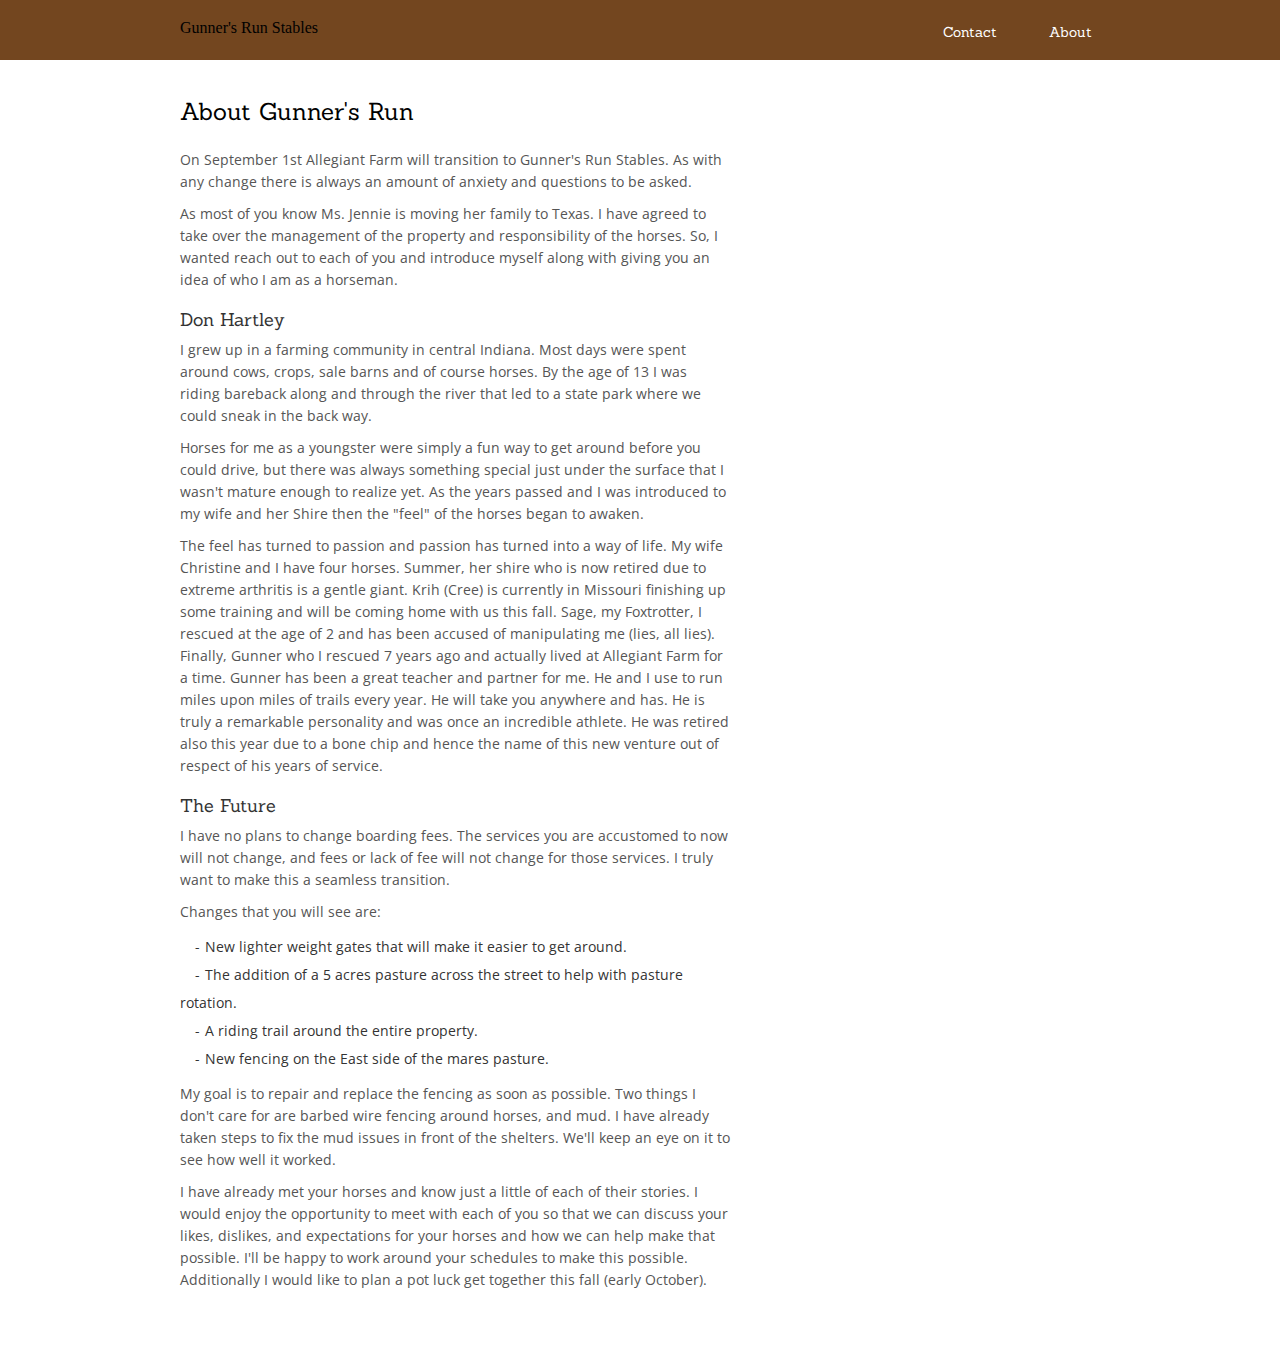
<file: index.html>
<!DOCTYPE html>
<html>
<head>
	<title>Gunner's Run</title>
	<link rel="stylesheet" type="text/css" href="style.css">
	<link href='http://fonts.googleapis.com/css?family=Open+Sans:400italic,600italic,400,600|Sanchez:400italic,400' rel='stylesheet' type='text/css'>
</head>

<body>
	<div class="header">
		<div class="header-contain">
			<div class="logo">Gunner's Run Stables</div>
			<ul class="nav-links">
				<li>Contact</li>
				<li>About</li>
			</ul>
		</div>
	</div>
	<div class="content-container">
		<div class="content">
			<h1>About Gunner's Run</h1>
			<p>On September 1st Allegiant Farm will transition to Gunner's Run Stables. As with any change there is always an amount of anxiety and questions to be asked.</p>
			<p>As most of you know Ms. Jennie is moving her family to Texas. I have agreed to take over the management of the property and responsibility of the horses. So, I wanted reach out to each of you and introduce myself along with giving you an idea of who I am as a horseman.</p>
			<h2>Don Hartley</h2>
			<p>I grew up in a farming community in central Indiana. Most days were spent around cows, crops, sale barns and of course horses. By the age of 13 I was riding bareback along and through the river that led to a state park where we could sneak in the back way.</p>
			<p>Horses for me as a youngster were simply a fun way to get around before you could drive, but there was always something special just under the surface that I wasn't mature enough to realize yet. As the years passed and I was introduced to my wife and her Shire then the "feel" of the horses began to awaken.</p>
			<p>The feel has turned to passion and passion has turned into a way of life. My wife Christine and I have four horses. Summer, her shire who is now retired due to extreme arthritis is a gentle giant. Krih (Cree) is currently in Missouri finishing up some training and will be coming home with us this fall. Sage, my Foxtrotter, I rescued at the age of 2 and has been accused of manipulating me (lies, all lies). Finally, Gunner who I rescued 7 years ago and actually lived at Allegiant Farm for a time. Gunner has been a great teacher and partner for me. He and I use to run miles upon miles of trails every year. He will take you anywhere and has. He is truly a remarkable personality and was once an incredible athlete. He was retired also this year due to a bone chip and hence the name of this new venture out of respect of his years of service.</p>
			<h2>The Future</h2>
			<p>I have no plans to change boarding fees. The services you are accustomed to now will not change, and fees or lack of fee will not change for those services. I truly want to make this a seamless transition.</p>
			<p>Changes that you will see are:</p>
			<ul class="text-ul">
				<li>New lighter weight gates that will make it easier to get around.</li>
				<li>The addition of a 5 acres pasture across the street to help with pasture rotation.</li>
				<li>A riding trail around the entire property.</li>
				<li>New fencing on the East side of the mares pasture.</li>
			</ul>
			<p>My goal is to repair and replace the fencing as soon as possible. Two things I don't care for are barbed wire fencing around horses, and mud. I have already taken steps to fix the mud issues in front of the shelters. We'll keep an eye on it to see how well it worked.</p>
			<p>I have already met your horses and know just a little of each of their stories. I would enjoy the opportunity to meet with each of you so that we can discuss your likes, dislikes, and expectations for your horses and how we can help make that possible. I'll be happy to work around your schedules to make this possible. Additionally I would like to plan a pot luck get together this fall (early October).</p>
		</div>
	</div>
</body>
</html>
</file>
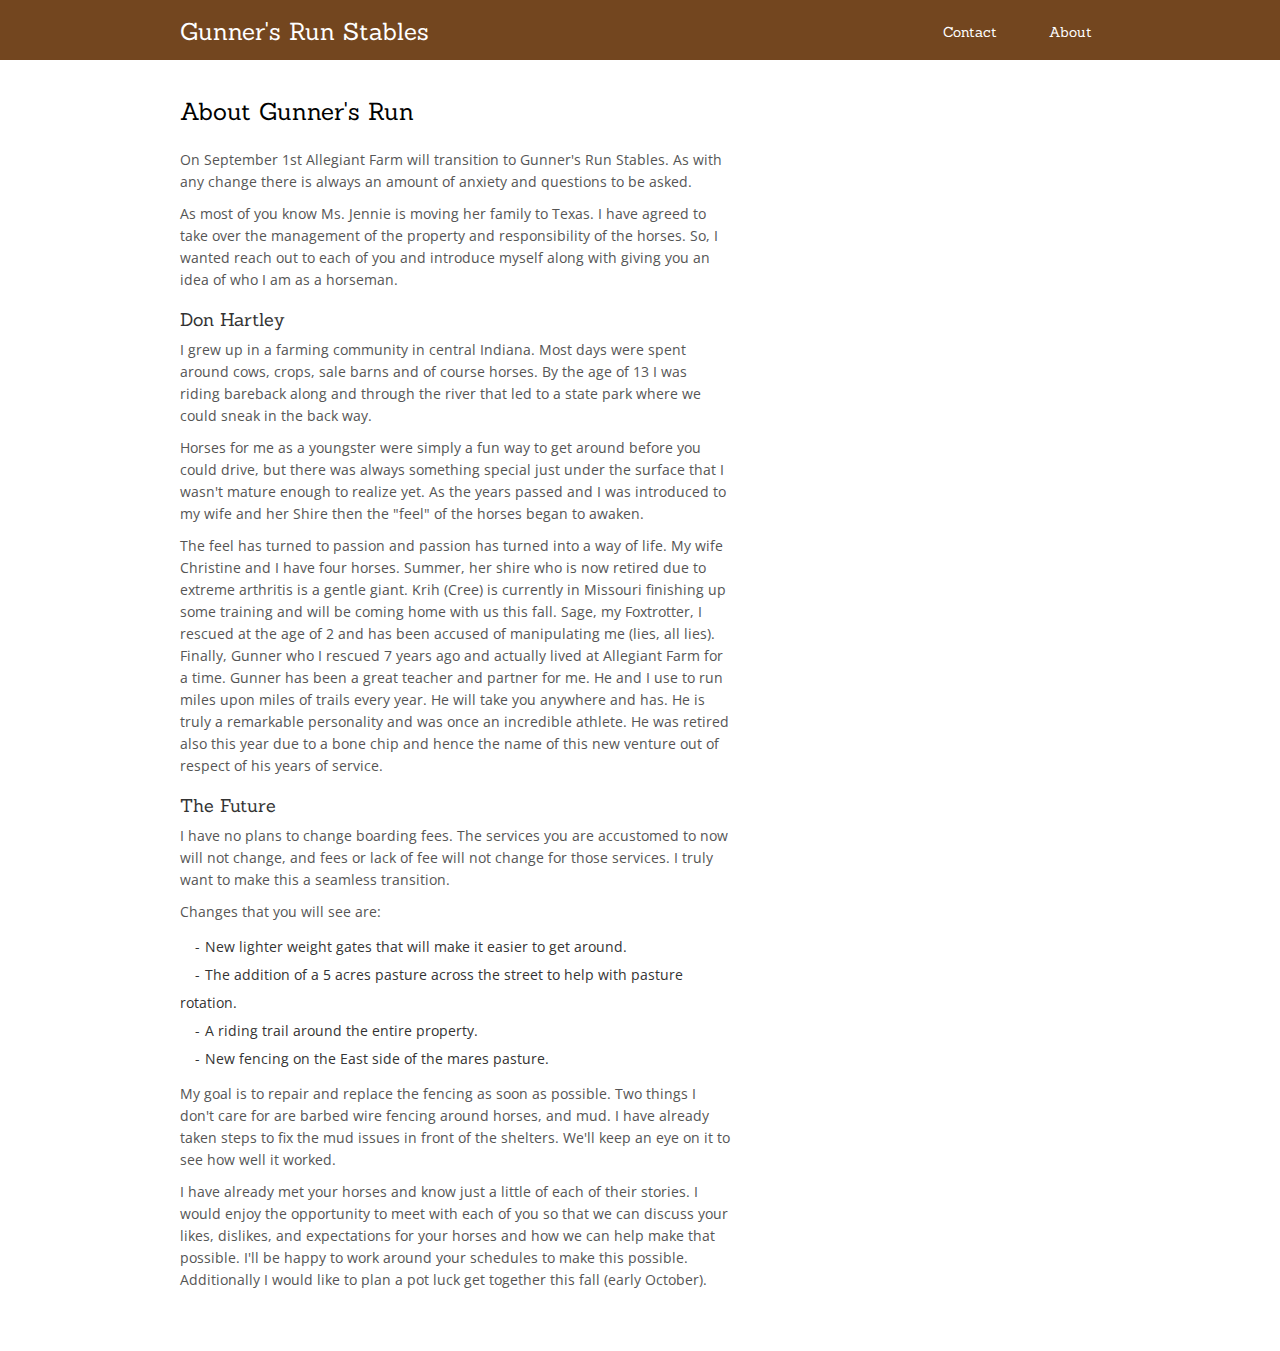
<file: about.html>
<!DOCTYPE html>
<html>
<head>
	<title>Gunner's Run</title>
	<link rel="stylesheet" type="text/css" href="style.css">
	<link href='http://fonts.googleapis.com/css?family=Open+Sans:400italic,600italic,400,600|Sanchez:400italic,400' rel='stylesheet' type='text/css'>
</head>

<body>
	<div class="header">
		<div class="header-contain">
			<a class="home-link" href="index.html"><div class="logo">Gunner's Run Stables</div></a>
			<ul class="nav-links">
				<a class="contact-link" href="contact.html"><li>Contact</li></a>
				<a class="contact-link" href="about.html"><li>About</li></a>
			</ul>
		</div>
	</div>
	<div class="content-container">
		<div class="content">
			<h1>About Gunner's Run</h1>
			<p>On September 1st Allegiant Farm will transition to Gunner's Run Stables. As with any change there is always an amount of anxiety and questions to be asked.</p>
			<p>As most of you know Ms. Jennie is moving her family to Texas. I have agreed to take over the management of the property and responsibility of the horses. So, I wanted reach out to each of you and introduce myself along with giving you an idea of who I am as a horseman.</p>
			<h2>Don Hartley</h2>
			<p>I grew up in a farming community in central Indiana. Most days were spent around cows, crops, sale barns and of course horses. By the age of 13 I was riding bareback along and through the river that led to a state park where we could sneak in the back way.</p>
			<p>Horses for me as a youngster were simply a fun way to get around before you could drive, but there was always something special just under the surface that I wasn't mature enough to realize yet. As the years passed and I was introduced to my wife and her Shire then the "feel" of the horses began to awaken.</p>
			<p>The feel has turned to passion and passion has turned into a way of life. My wife Christine and I have four horses. Summer, her shire who is now retired due to extreme arthritis is a gentle giant. Krih (Cree) is currently in Missouri finishing up some training and will be coming home with us this fall. Sage, my Foxtrotter, I rescued at the age of 2 and has been accused of manipulating me (lies, all lies). Finally, Gunner who I rescued 7 years ago and actually lived at Allegiant Farm for a time. Gunner has been a great teacher and partner for me. He and I use to run miles upon miles of trails every year. He will take you anywhere and has. He is truly a remarkable personality and was once an incredible athlete. He was retired also this year due to a bone chip and hence the name of this new venture out of respect of his years of service.</p>
			<h2>The Future</h2>
			<p>I have no plans to change boarding fees. The services you are accustomed to now will not change, and fees or lack of fee will not change for those services. I truly want to make this a seamless transition.</p>
			<p>Changes that you will see are:</p>
			<ul class="text-ul">
				<li>New lighter weight gates that will make it easier to get around.</li>
				<li>The addition of a 5 acres pasture across the street to help with pasture rotation.</li>
				<li>A riding trail around the entire property.</li>
				<li>New fencing on the East side of the mares pasture.</li>
			</ul>
			<p>My goal is to repair and replace the fencing as soon as possible. Two things I don't care for are barbed wire fencing around horses, and mud. I have already taken steps to fix the mud issues in front of the shelters. We'll keep an eye on it to see how well it worked.</p>
			<p>I have already met your horses and know just a little of each of their stories. I would enjoy the opportunity to meet with each of you so that we can discuss your likes, dislikes, and expectations for your horses and how we can help make that possible. I'll be happy to work around your schedules to make this possible. Additionally I would like to plan a pot luck get together this fall (early October).</p>
		</div>
	</div>
</body>
</html>
</file>
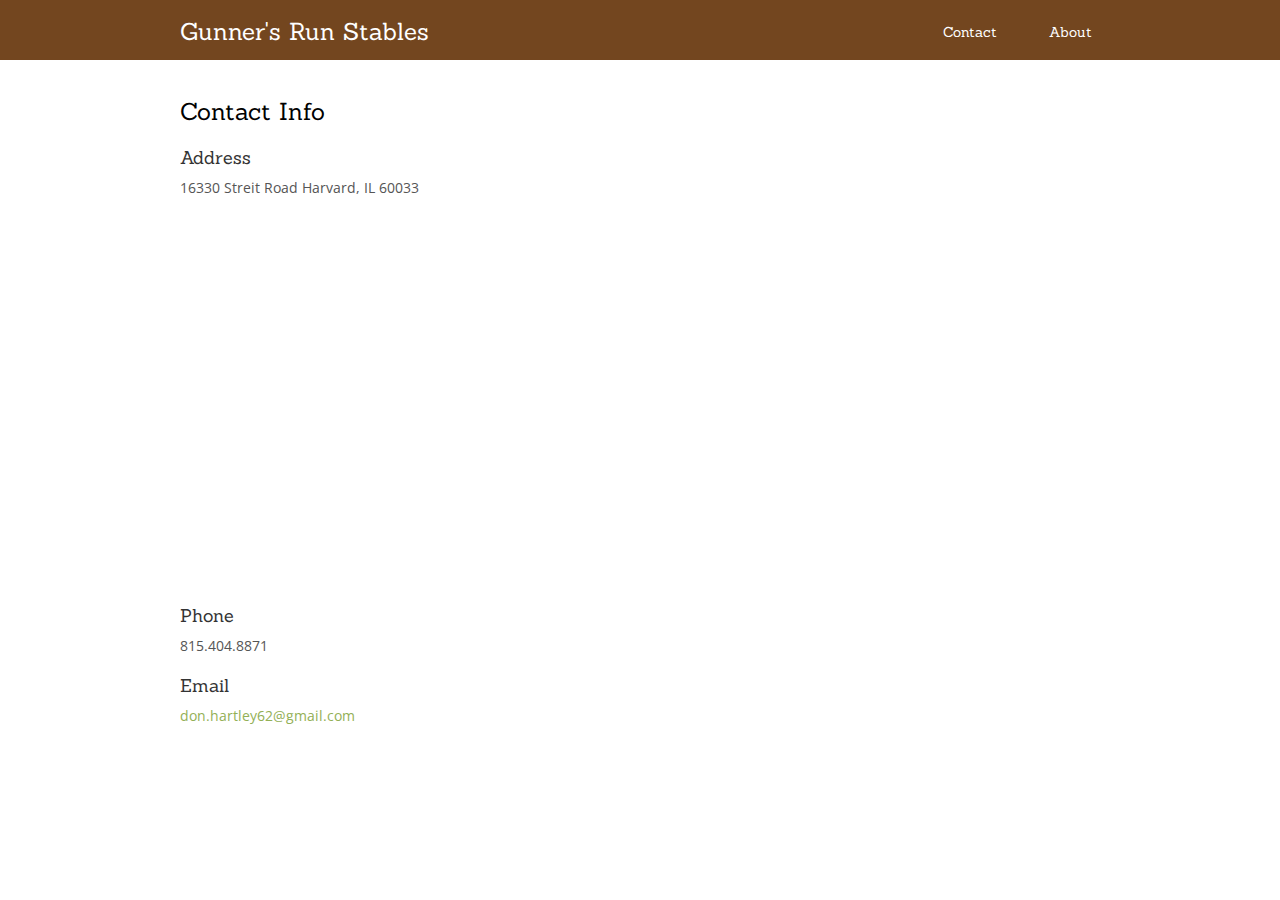
<file: contact.html>
<!DOCTYPE html>
<html>
<head>
	<title>Gunner's Run</title>
	<link rel="stylesheet" type="text/css" href="style.css">
	<link href='http://fonts.googleapis.com/css?family=Open+Sans:400italic,600italic,400,600|Sanchez:400italic,400' rel='stylesheet' type='text/css'>
</head>

<body>
	<div class="header">
		<div class="header-contain">
			<a class="home-link" href="index.html"><div class="logo">Gunner's Run Stables</div></a>
			<ul class="nav-links">
				<a class="contact-link" href="contact.html"><li>Contact</li></a>
				<a class="contact-link" href="about.html"><li>About</li></a>
			</ul>
		</div>
	</div>
	<div class="content-container">
		<div class="content">
			<h1>Contact Info</h1>
			<h2>Address</h2>
			<p>16330 Streit Road Harvard, IL 60033</p>
			<iframe src="https://www.google.com/maps/embed?pb=!1m18!1m12!1m3!1d2946.809668156948!2d-88.52062904876261!3d42.38920094115075!2m3!1f0!2f0!3f0!3m2!1i1024!2i768!4f13.1!3m3!1m2!1s0x880f5cd5fd56b263%3A0x199d62965ed40eb!2s16330+Streit+Rd%2C+Harvard%2C+IL+60033!5e0!3m2!1sen!2sus!4v1444965934980" width="500" height="375" frameborder="0" style="border:0" allowfullscreen></iframe>
			<h2>Phone</h2>
			<p>815.404.8871</p>
			<h2>Email</h2>
			<p><a class="text-link" href="mailto:don.hartley62@gmail.com">don.hartley62@gmail.com</a></p>
		</div>
	</div>
</body>
</html>
</file>
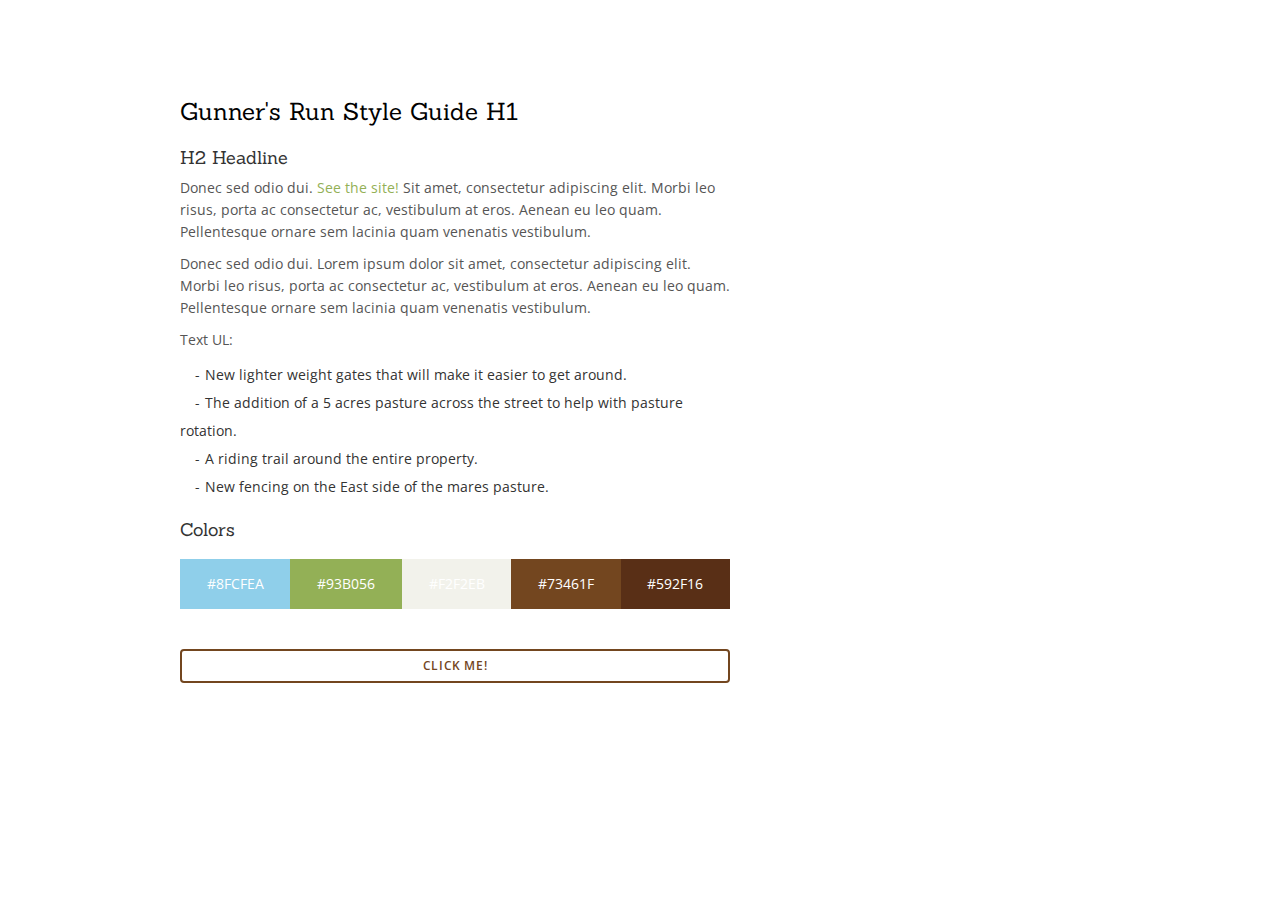
<file: style-guide.html>
<!DOCTYPE html>
<html>
<head>
	<title>Style Guide</title>
	<link rel="stylesheet" type="text/css" href="style.css">
	<link href='http://fonts.googleapis.com/css?family=Open+Sans:400italic,600italic,400,600|Sanchez:400italic,400' rel='stylesheet' type='text/css'>
</head>

<body>
	<div class="content-container">
		<div class="content">
			<h1>Gunner's Run Style Guide H1</h1>
			<h2>H2 Headline</h2>
			<p>Donec sed odio dui. <a class="text-link" href="index.html">See the site!</a> Sit amet, consectetur adipiscing elit. Morbi leo risus, porta ac consectetur ac, vestibulum at eros. Aenean eu leo quam. Pellentesque ornare sem lacinia quam venenatis vestibulum.</p>
			<p>Donec sed odio dui. Lorem ipsum dolor sit amet, consectetur adipiscing elit. Morbi leo risus, porta ac consectetur ac, vestibulum at eros. Aenean eu leo quam. Pellentesque ornare sem lacinia quam venenatis vestibulum.</p>
			<p>Text UL:</p>
			<ul class="text-ul">
				<li>New lighter weight gates that will make it easier to get around.</li>
				<li>The addition of a 5 acres pasture across the street to help with pasture rotation.</li>
				<li>A riding trail around the entire property.</li>
				<li>New fencing on the East side of the mares pasture.</li>
			</ul>
			<h2>Colors</h2>
			<div class="swatches">
				<div class="color-swatch" id="cs1">#8FCFEA</div>
				<div class="color-swatch" id="cs2">#93B056</div>
				<div class="color-swatch" id="cs3">#F2F2EB</div>
				<div class="color-swatch" id="cs4">#73461F</div>
				<div class="color-swatch" id="cs5">#592F16</div>
			</div>
			<div class="button">Click Me!</div>
		</div>
	</div>
</body>
</html>
</file>
<file: style.css>
/* http://meyerweb.com/eric/tools/css/reset/ 
   v2.0 | 20110126
   License: none (public domain)
*/

html, body, div, span, applet, object, iframe,
h1, h2, h3, h4, h5, h6, p, blockquote, pre,
a, abbr, acronym, address, big, cite, code,
del, dfn, em, img, ins, kbd, q, s, samp,
small, strike, strong, sub, sup, tt, var,
b, u, i, center,
dl, dt, dd, ol, ul, li,
fieldset, form, label, legend,
table, caption, tbody, tfoot, thead, tr, th, td,
article, aside, canvas, details, embed, 
figure, figcaption, footer, header, hgroup, 
menu, nav, output, ruby, section, summary,
time, mark, audio, video {
	margin: 0;
	padding: 0;
	border: 0;
	font-size: 100%;
	font: inherit;
	vertical-align: baseline;
}
/* HTML5 display-role reset for older browsers */
article, aside, details, figcaption, figure, 
footer, header, hgroup, menu, nav, section {
	display: block;
}
body {
	line-height: 1;
}

ol, ul {
	list-style: none;
}
blockquote, q {
	quotes: none;
}
blockquote:before, blockquote:after,
q:before, q:after {
	content: '';
	content: none;
}
table {
	border-collapse: collapse;
	border-spacing: 0;
}

h1 {
	font-family: 'Sanchez', serif;
	font-size: 24px;
	margin-bottom: 25px;
}

h2 {
	font-family: 'Sanchez', serif;
	font-size: 18px;
	margin: 20px 0px 10px 0px;
	color: #333;
}

p {
	font-family: 'Open Sans', sans-serif;
	font-size: 14px;
	line-height: 22px; 
	color: #555;
	margin: 10px 0px 10px 0px;
}

a {
	
}

.text-link {
	color: #93B056;
	text-decoration: none;
}

.text-link:hover {
	text-decoration: underline;
}

.text-ul {
	font-family: 'Open Sans', sans-serif;
	font-size: 14px;
	line-height: 28px; 
	color: #333;
	margin: 10px 0px 10px 0px;
	text-indent: 20px;
}

.text-ul li:before {
	content:"-"; position:relative; left:-5px;
}

.header {
	height: 60px;
	width: 100%;
	background-color: #73461F;
	position: fixed;
	top: 0px;
}

.header-contain {
	max-width: 960px;
	height: 60px;
	margin: 0px auto 0px auto;
}

.logo {
	height: 40px;
	padding-top: 20px;
	float: left;
	margin-left: 20px;
	display: block;
	cursor: pointer;
}

.home-link {
	height: 60px;
	width: 243px;
	font-family: 'Sanchez', serif;
	font-size: 24px;
	font-weight: 400;
	color: #fff;
	text-decoration: none;
}

.nav-links {
	float: right;
	font-family: 'Sanchez', serif;
	font-size: 14px;
	color: #fff;
	background-color: #73461F;
}

.nav-links li {
	float: left;
	height: 35px;
	width: 100px;
	text-align: center;
	padding-top: 25px;
	cursor: pointer;
	transition: .2s;
}

.nav-links li:hover {
	background-color: #592F16;
}

.contact-link {
	font-family: 'Sanchez', serif;
	font-size: 14px;
	color: #fff;
}

.about-link {
	font-family: 'Sanchez', serif;
	font-size: 14px;
	color: #fff;
}

.content-container {
	width: 960px;
	height: 100px;
	margin: auto;
}

.content {
	max-width: 550px;
	margin: 100px 0px 50px 20px;
	float: left;
}

.button {
	height: 21px;
	border: 2px solid #73461F;
	border-radius: 4px;
	text-transform: uppercase;
	text-align: center;
	font-size: 12px;
	font-weight: 600;
	font-family: 'Open Sans', sans-serif;
	font-size: 12px;
	letter-spacing: .05em;
	color: #73461F;
	padding-top: 9px;
	cursor: pointer;
	-webkit-transition: background-color .1s ease-in, color .1s ease-in;
    transition: background-color .1s ease-in, color .1s ease-in;
}

.button:hover {
	background-color: #73461F;
	color: #fff;
}

/*<======== Style Guide ========>*/

.swatches {
	display: flex;
	flex-direction: row;
	height: 50px;
	margin: 20px 0px 40px 0px;
}

.color-swatch {
	flex-grow: 1;
	text-align: center;
	padding-top: 18px;
	font-family: 'Open Sans', sans-serif;
	color: #fff;
	font-size: 14px;
}

#cs1 {
	background-color: #8FCFEA;
	order: 1;
}

#cs2 {
	background-color: #93B056;
	order: 2;
}

#cs3 {
	background-color: #F2F2EB;
	order: 3;
}

#cs4 {
	background-color: #73461F;
	order: 4;
}

#cs5 {
	background-color: #592F16;
	order: 5;
}
</file>
